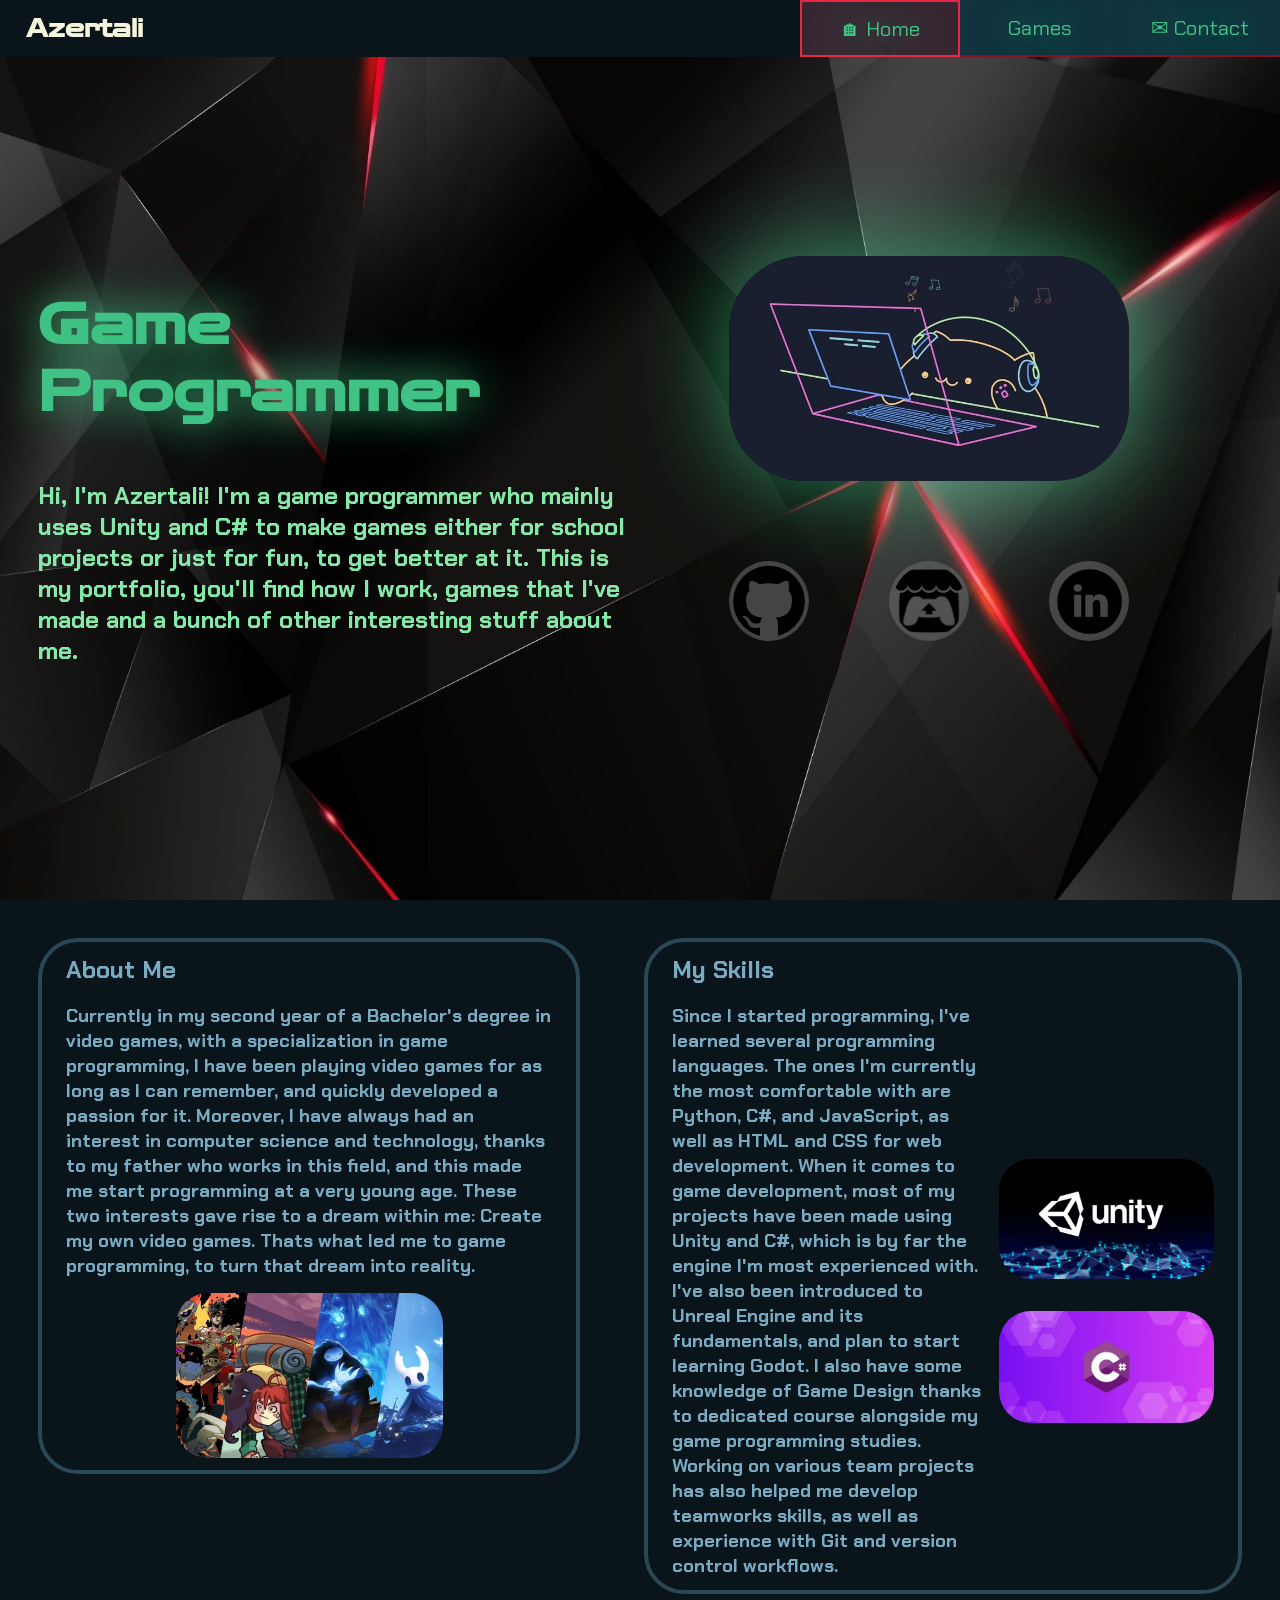
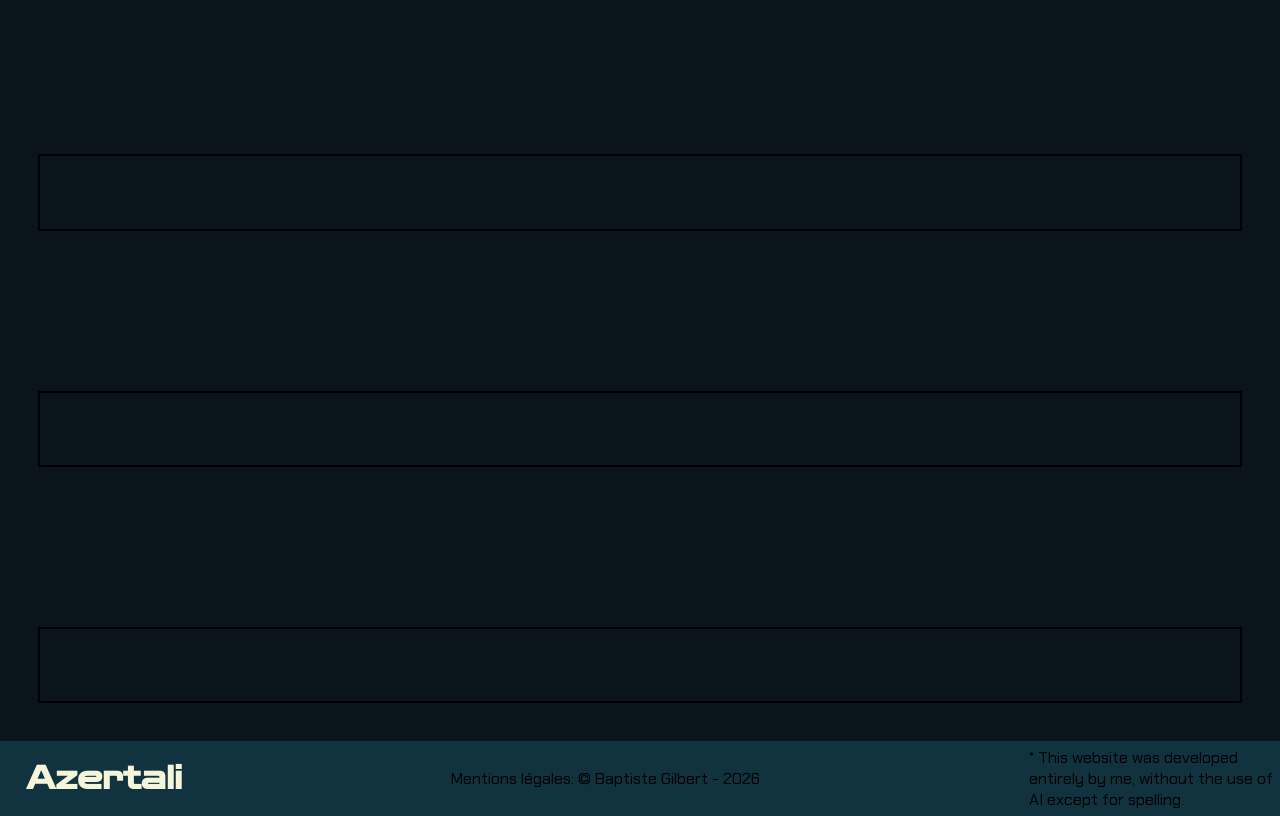
<file: index.html>
<!DOCTYPE html>
<html lang="en">
<head>
    <meta charset="UTF-8">
    <meta name="viewport" content="width=device-width, initial-scale=1.0">
    <link rel="preconnect" href="https://fonts.googleapis.com">
    <link rel="preconnect" href="https://fonts.gstatic.com" crossorigin>
    <link href="https://fonts.googleapis.com/css2?family=Chakra+Petch:ital,wght@0,300;0,400;0,500;0,600;0,700;1,300;1,400;1,500;1,600;1,700&family=Zen+Dots&display=swap" rel="stylesheet">
    <link rel="stylesheet" href="style.css">
    <title>Portfolio</title>
</head>
<body>
    <header class="header">
        <nav class="navbar">
            <div class="navbar-content">
                <div class="name">
                    <h1>Azertali</h1>
                </div>
                <div class="links-buttons">
                    <a class="link-button current-link" href="index.html">🏠︎ Home</a>
                    <a class="link-button" href="project.html">Games</a>
                    <a class="link-button" href="contact.html">✉ Contact</a>
                </div>
            </div>
        </nav>
        <div class="hero">
            <div class="hero-content">
                <div class="paragraph">
                    <h1>Game Programmer</h1><br><br><br>
                    <h2>Hi, I'm Azertali! I'm a game programmer who mainly uses Unity and C# to make games either for school projects or just for fun, to get better at it. This is my portfolio, 
                        you'll find how I work, games that I've made and a bunch of other interesting stuff about me.
                    </h2>
                </div>
                <div class="social">
                    <img class="pfp" src="Assets/Images/bongo-cat.jpg" alt="Profil">
                    <div class="social-links">
                        <a href="https://github.com/Azertali" target="_blank"><img class="social-image" src="Assets/Images/github.png" alt="github"></a>
                        <a href="https://azertali.itch.io/" target="_blank"><img class="social-image" src="Assets/Images/itchio.png" alt="itchio"></a>
                        <a href="https://www.linkedin.com/in/baptiste-gilbert-80a3213a5" target="_blank"><img class="social-image" src="Assets/Images/Linkedin.png" alt="linkedin"></a>
                    </div>
                </div>
            </div>
        </div>
    </header>
    <main class="main">
        <div class="main-content">
            <div class="myself">
                <div class="about-me">
                    <div class="title">
                        <h2>About Me</h2><br>
                    </div>
                    <div class="content">
                        <div class="paragraph">
                            <h3>Currently in my second year of a Bachelor's degree in video games, with a specialization in game programming, I have been playing video games for as long as I can remember, 
                                and quickly developed a passion for it. Moreover, I have always had an interest in computer science and technology, thanks to my father who works in this field, and this made me 
                                start programming at a very young age. These two interests gave rise to a dream within me: Create my own video games. Thats what led me to game programming, to turn that dream into reality.</h3>
                        </div>
                        <img class="image" src="Assets/Images/VideoGames.png">
                    </div>
                </div>
                <div class="skills">
                    <div class="title">
                        <h2>My Skills</h2><br>
                    </div>
                    <div class="content">
                        <div class="paragraph">
                            <h3>Since I started programming, I've learned several programming languages. The ones I'm currently the most comfortable with are Python, C#, and JavaScript, as well as HTML and CSS for web development.
                                When it comes to game development, most of my projects have been made using Unity and C#, which is by far the engine I'm most experienced with. I've also been introduced to Unreal Engine and its fundamentals, 
                                and plan to start learning Godot. I also have some knowledge of Game Design thanks to dedicated course alongside my game programming studies. Working on various team projects has also helped me develop 
                                teamworks skills, as well as experience with Git and version control workflows.
                            </h3>
                        </div>
                        <div class="list-images">
                            <img class="image" src="Assets/Images/Unity.jpg">
                            <img class="image" src="Assets/Images/csharp.png">
                        </div>
                    </div>
                </div>
            </div>
            <div class="feature-projects">

            </div>
            <div class="current-projects">

            </div>
            <div class="connect">

            </div>
        </div>
    </main>
    <footer class="footer">
        <div class="footer-content">
            <div class="name">
                <h1>Azertali</h1>
            </div>
            <div class="legal">
                <p><a>Mentions légales: </a> © Baptiste Gilbert  -  2026</p>
                <!-- Éditeur : Ce site est édité à titre personnel par [Votre Prénom] [Votre Nom]. Conformément à l'article 6, III, 2° de la loi n° 2004-575 du 21 juin 2004 (LCEN), 
                l'auteur a choisi de préserver son anonymat concernant ses coordonnées personnelles.
                Hébergeur : Ce site est hébergé par [Nom de l'hébergeur] – [Adresse de l'hébergeur] – [Téléphone ou Lien de contact de l'hébergeur]. -->
            </div>
            <div class="made">
                <p>* This website was developed entirely by me, without the use of AI except for spelling.</p>
            </div>
        </div>
    </footer>
</body>
</html>
</file>
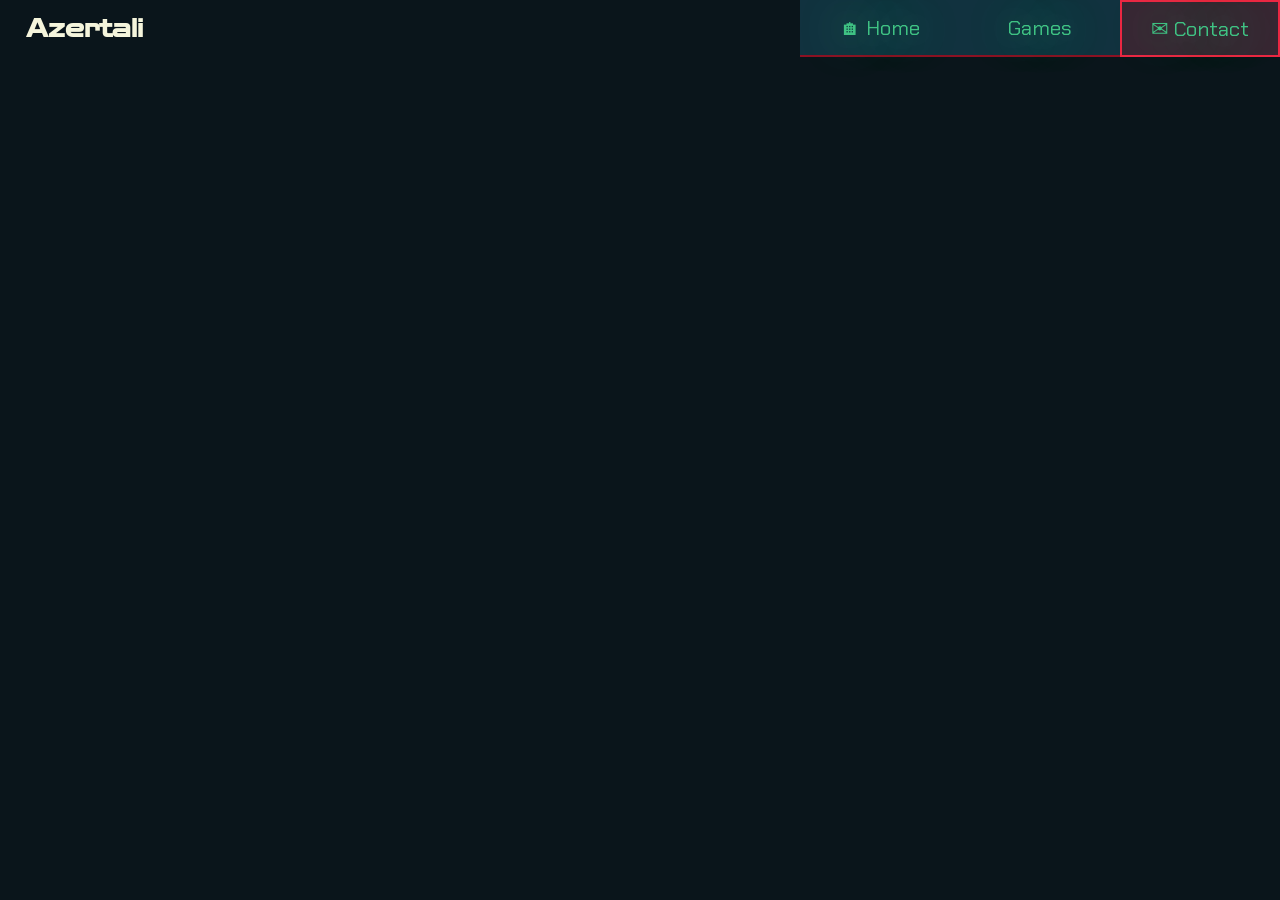
<file: contact.html>
<!DOCTYPE html>
<html lang="en">
<head>
    <meta charset="UTF-8">
    <meta name="viewport" content="width=device-width, initial-scale=1.0">
    <link rel="preconnect" href="https://fonts.googleapis.com">
    <link rel="preconnect" href="https://fonts.gstatic.com" crossorigin>
    <link href="https://fonts.googleapis.com/css2?family=Chakra+Petch:ital,wght@0,300;0,400;0,500;0,600;0,700;1,300;1,400;1,500;1,600;1,700&family=Zen+Dots&display=swap" rel="stylesheet">
    <link rel="stylesheet" href="style.css">
    <title>Portfolio-Contact</title>
</head>
<body>
    <header class="header">
        <nav class="navbar">
            <div class="navbar-content">
                <div class="name">
                    <h1>Azertali</h1>
                </div>
                <div class="links-buttons">
                    <a class="link-button" href="index.html">🏠︎ Home</a>
                    <a class="link-button" href="project.html">Games</a>
                    <a class="link-button current-link" href="contact.html">✉ Contact</a>
                </div>
            </div>
        </nav>
    </header>
</body>
</html>
</file>
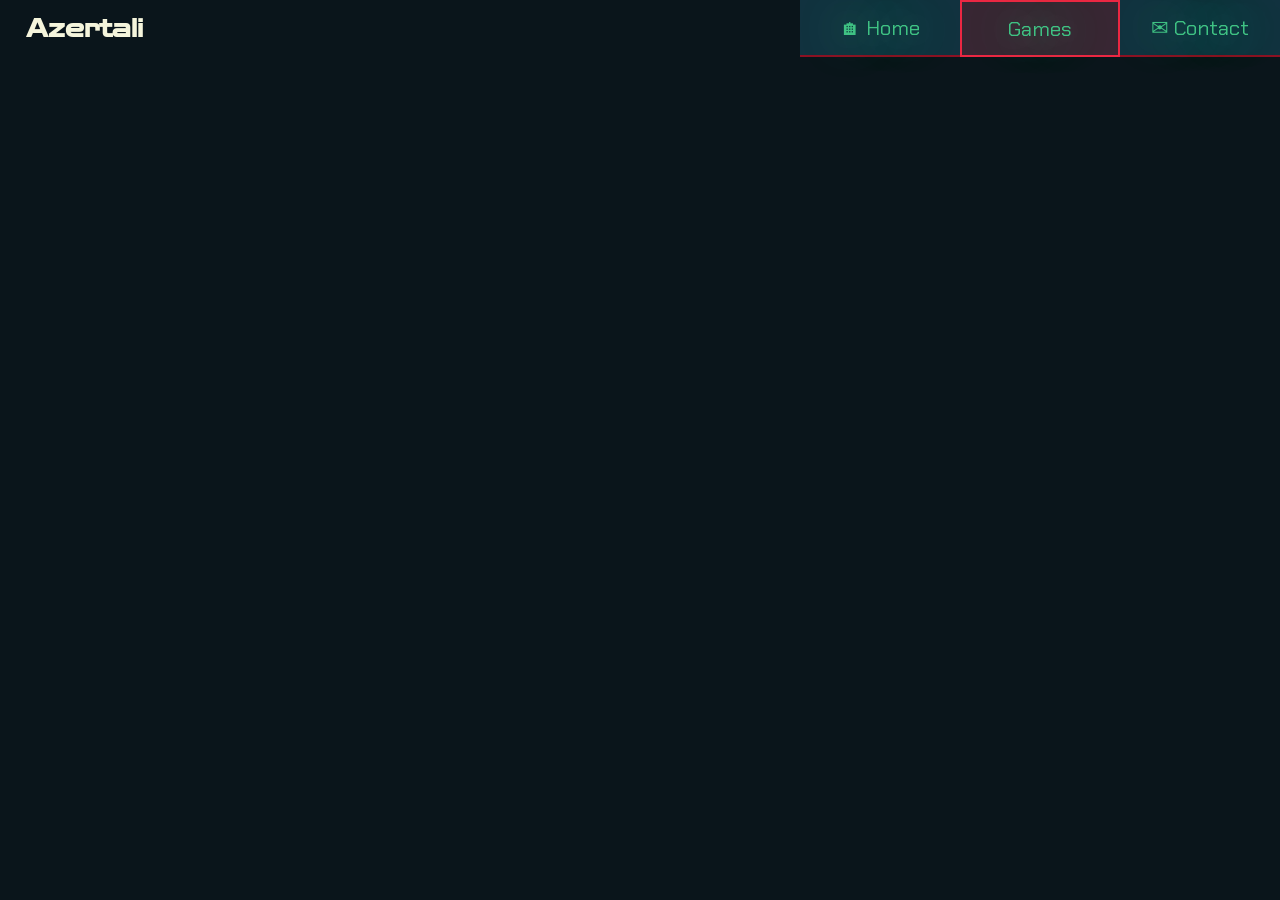
<file: project.html>
<!DOCTYPE html>
<html lang="en">
<head>
    <meta charset="UTF-8">
    <meta name="viewport" content="width=device-width, initial-scale=1.0">
    <link rel="preconnect" href="https://fonts.googleapis.com">
    <link rel="preconnect" href="https://fonts.gstatic.com" crossorigin>
    <link href="https://fonts.googleapis.com/css2?family=Chakra+Petch:ital,wght@0,300;0,400;0,500;0,600;0,700;1,300;1,400;1,500;1,600;1,700&family=Zen+Dots&display=swap" rel="stylesheet">
    <link rel="stylesheet" href="style.css">
    <title>Portfolio-Project</title>
</head>
<body>
    <header class="header">
        <nav class="navbar">
            <div class="navbar-content">
                <div class="name">
                    <h1>Azertali</h1>
                </div>
                <div class="links-buttons">
                    <a class="link-button" href="index.html">🏠︎ Home</a>
                    <a class="link-button current-link" href="project.html">Games</a>
                    <a class="link-button" href="contact.html">✉ Contact</a>
                </div>
            </div>
        </nav>
    </header>
</body>
</html>
</file>
<file: style.css>
* {
    box-sizing: border-box;
    margin: 0;
    padding: 0;
}

a{
    font-size: 1.3rem;
    font-family: "Chakra Petch";
    cursor: pointer;
    text-decoration: none;
}

h1{
    font-family: "Zen Dots";
}

h2{
    font-family: "Chakra Petch";
}

h3 {
    font-family: "Chakra Petch";
}

p{
    font-family: "Chakra Petch";
}

body{
    background-color: #0A151B;
}

.header{
    display: flex;
    flex-direction: column;
    height: 100vh;
}

.navbar{
    background-color: #0A151B;
    height: 57px;
    width: 100%;
}

.navbar-content{
    padding-left: 2%;
    display: flex;
    height: 100%;
    gap: 1.5rem;
}

.navbar-content .name{
    color: beige;
    display: flex;
    align-items: center;
}

.links-buttons{
    display: flex;
    margin-left: auto;
}

.links-buttons a{
    color: #3fc283;  
    text-shadow: rgba(63,194,131,0.95) 0px 0px 40px; 
}

.link-button{
    display: flex;
    background-color: #11323F;
    width: 8rem;
    justify-content: center;
    align-items: center;
    transition: ease 0.75s;
    border-bottom: 2px solid #8D1123;
}

.current-link{
    background-color: #382633;
    border: 2px solid #EC2743;
}

.link-button:hover{
    background-color: #540C16;
}

.hero{
    background-image: url(Assets/Images/background.jpg);
    flex: 1;
    width: 100%;
    background-size: cover;
    background-position: center;
    background-repeat: no-repeat;

}

.hero-content{
    display: flex;
    flex-direction: column;
    height: 100%;
    padding: 3%;
    gap: 8rem;
}

.hero-content .paragraph{
    width: 100%;
}

.hero-content .paragraph h1{
    font-size: 3.5rem;
    color: #3fc283;
    text-shadow: rgba(63,194,131,1) 0px 0px 45px; 
}

.hero-content .paragraph h2{
    color: #87E9A9;
}

.hero-content .social{
    display: flex;
    flex-direction: column;
    gap: 5rem;
    align-items: center;
    width: 100%;
    margin-bottom: 5%;
}

.pfp{
    border-radius: 75px;
    width: 25rem;
    box-shadow: rgba(63,194,131,0.75) 0px 0px 100px;
}

.social-links{
    display: flex;
    justify-content: center;
    gap: 5rem;
}

.social-image{
    display: flex;
    justify-content: center;
    background-color: rgb(104, 104, 104, 0.6);
    border-radius: 100%;
    width: 5rem;
    padding: 5%;
    transition: ease 0.5s;
    z-index: 100;
}

.social-image:hover{
    background-color: #3fc283;
    box-shadow: rgba(63,194,131,1) 0px 0px 45px;
}

.main{
    height: auto;
    width: 100%;
    background-color: #0A151B;
    color: #79abc2;
}


.main-content{
    display: flex;
    flex-direction: column;
    gap: 10rem;
    height: 100%;
    padding: 3%;
}

.myself{
    display: flex;
    flex-direction: column;
    gap: 4rem;
}

.about-me{
    border: 0.25rem solid #294755;
    height: fit-content;
    border-radius: 2.5rem;
    flex-grow: 1;
    max-width: 100%;
    min-width: 45%;
    padding-left: 2%;
    padding-right: 2%;
    padding-top: 1%;
    padding-bottom: 1%;
}

.about-me .content{
    display: flex;
    flex-direction: column;
}

.about-me .image{
    border-radius: 2rem;
    width: 55%;
    margin-top: 3%;
    margin-left: auto;
    margin-right: auto;
}

.skills{
    border: 0.25rem solid #294755;
    border-radius: 2.5rem;
    flex-grow: 1;
    max-width: 100%;
    min-width: 45%;
    padding-left: 2%;
    padding-right: 2%;
    padding-top: 1%;
    padding-bottom: 1%;
}

.skills .content{
    display: flex;
    flex-direction: column;
    gap: 1rem;
}

.skills .paragraph{
    width: 100%;
}

.skills .list-images{
    display: flex;
    justify-content: center;
    gap: 2rem;
    width: 100%;
}

.skills .image{
    border-radius: 2rem;
    width: 100%;
}

.feature-projects{
    border: 2px solid black;
    width: 100%;
    padding: 3%;
}

.current-projects{
    border: 2px solid black;
    width: 100%;
    padding: 3%;
}

.connect{
    border: 2px solid black;
    width: 100%;
    padding: 3%;
}

.footer{
    height: 75px;
    width: 100%;
    background-color: #11323F;
}

.footer-content{
    padding-left: 2%;

    display: flex;
    justify-content: space-between;
    height: 100%;
    gap: 1.5rem;
}

.footer-content .name{
    color: beige;
    display: flex;
    align-items: center;
}

.footer-content .legal{
    display: flex;
    align-items: center;
}

.footer-content .legal a{
    font-size: 1rem;
}

.footer-content .legal a:hover{
    font-size: 1rem;
    text-decoration: underline;
}

.footer-content .made{
    display: flex;
    align-items: center;
    max-width: 20%;
}

html{
    font-size: 40%;
}

@media (min-width: 768px){
    html{
        font-size: 75%;
    }

    .hero-content{
        flex-direction: row;
        align-items: center;
        gap: 3rem;
    }

    .hero-content .paragraph{
        width: 50%;
    }

    .hero-content .social{
        width: 40%;
    }   

    .link-button{
        width: 10rem;
    }

    .myself{
    flex-direction: row;
    gap: 4rem;
    }

    .about-me{
        max-width: 45%;
    }
    
}

@media(min-width: 1024px){
    html{
        font-size: 100%;
    }

    .hero-content{
        flex-direction: row;
        align-items: center;
        gap: 3rem;
    }

    .hero-content .paragraph{
        width: 50%;
    }

    .hero-content .social{
        width: 40%;
    }   

    .link-button{
        width: 10rem;
    }

    .myself{
    flex-direction: row;
    gap: 4rem;
    }

    .about-me {
        max-width: 45%;
    }

    .skills .content{
        flex-direction: row;
    }

    .skills .paragraph{
        width: 58%;
    }

    .skills .list-images{
        flex-direction: column;
        width: 40%;
    }
}
</file>
